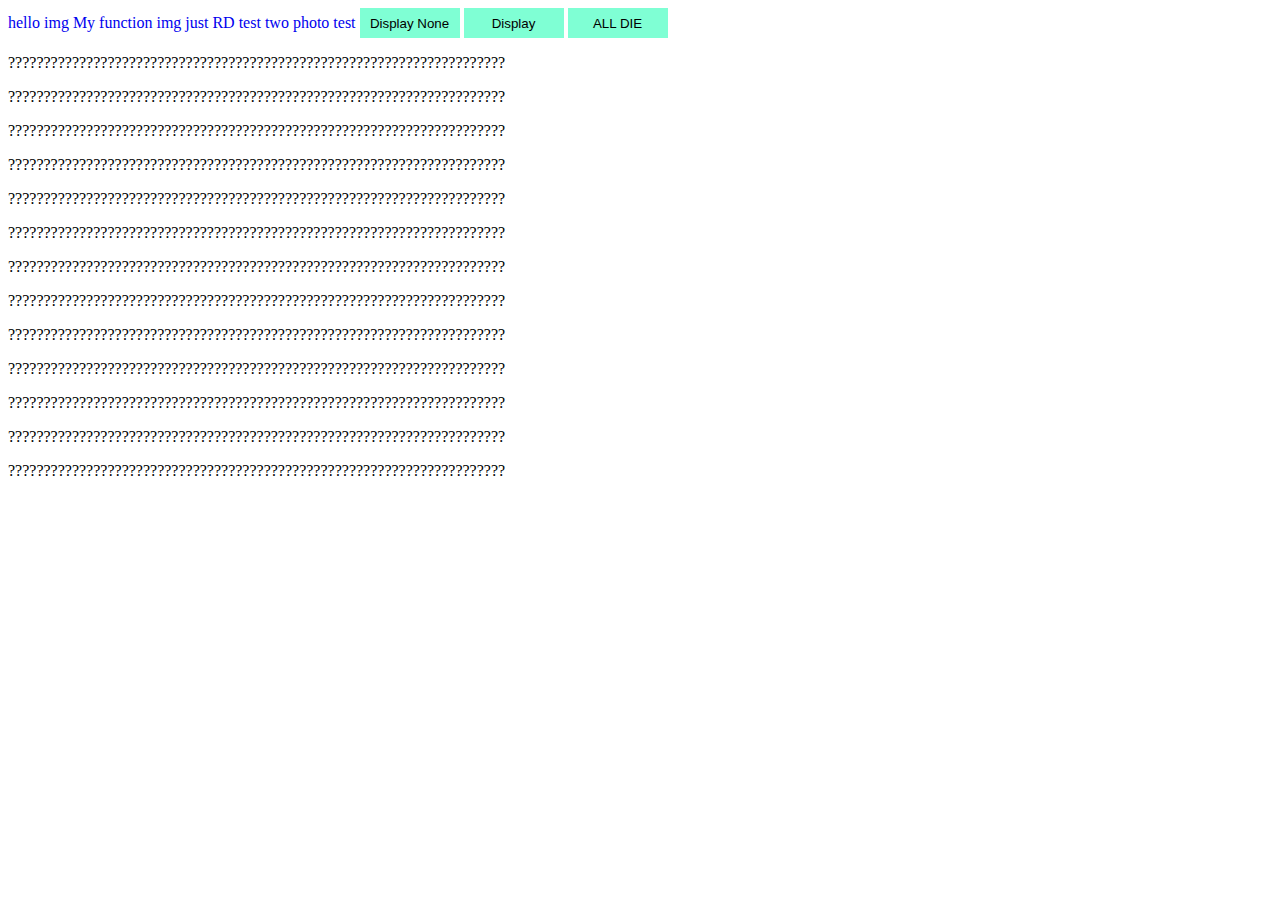
<file: 1/index.html>
<!DOCTYPE html>
<html lang="en">
<head>
    <meta charset="UTF-8">
    <meta name="viewport" content="width=device-width, initial-scale=1.0">
    <title>Document</title>
    <link rel="stylesheet" href="style.css">
</head>
<body>

    <a href="###" id="test">hello img</a>
    <a href="###" onmouseover="mouseover() " onmouseout="mouseout()">My function img</a>
    <a href="###" onmouseover="onover()" onmouseout="out()">just RD test</a>
    <a href="###" onmouseover="over()" onmouseout="out()">two photo test</a>
    <button onclick="touchDisplayNo()">Display None</button>
    <button onclick="touchDisplayYes()">Display</button>
    <button onclick="touch()">ALL DIE</button>
    <p>??????????????????????????????????????????????????????????????????????</p>
    <p>??????????????????????????????????????????????????????????????????????</p>
    <p>??????????????????????????????????????????????????????????????????????</p>
    <p>??????????????????????????????????????????????????????????????????????</p>
    <p>??????????????????????????????????????????????????????????????????????</p>
    <p>??????????????????????????????????????????????????????????????????????</p>
    <p>??????????????????????????????????????????????????????????????????????</p>
    <p>??????????????????????????????????????????????????????????????????????</p>
    <p>??????????????????????????????????????????????????????????????????????</p>
    <p>??????????????????????????????????????????????????????????????????????</p>
    <p>??????????????????????????????????????????????????????????????????????</p>
    <p>??????????????????????????????????????????????????????????????????????</p>
    <p>??????????????????????????????????????????????????????????????????????</p>

    <script>       
        var test= document.getElementById("test");
        test.onmouseover = function (){
            if (document.getElementById('dv')) {
                    document.body.removeChild(document.getElementById('dv')); //防止重复添加
                }
            var newdiv=document.createElement('div');
            newdiv.id = 'dv';
            var newimg=document.createElement('img');
            newimg.src="7.jpg";
            newimg.width = '200';//不可以加px
            newimg.height = '280';

            newdiv.appendChild(newimg);
            newdiv.style.position = 'absolute';
            newdiv.style.left = '20px';
            newdiv.style.top = '100px'

            document.body.appendChild(newdiv);
        }
        test.onmouseout = function (){
            if (document.getElementById('dv')) {
                    document.body.removeChild(document.getElementById('dv'));
                }
        }


        function mouseover(){
            var newdiv=document.createElement('div');
            newdiv.id = 'dv';
            var newimg=document.createElement('img');
            newimg.src="3.png";
            newimg.width = '200';//不可以加px
            newimg.height = '250';

            newdiv.appendChild(newimg);
            newdiv.style.position = 'absolute';
            newdiv.style.left = '80px';
            newdiv.style.top = '180px'

            document.body.appendChild(newdiv);
        }

        function mouseout(){
            if(document.getElementById('dv')){
                document.body.removeChild(document.getElementById('dv'));
            }
        }
        function onover(){
            var newdiv = document.createElement('div');
            var newimg = document.createElement('img');
            
            newdiv.id="id";
            
            newimg.src="2.png";
            newimg.width="200";
            newimg.height="200";

            newdiv.appendChild(newimg);
            newdiv.style.position="absolute";
            newdiv.style.top="280px";
            newdiv.style.left="200px";

            document.body.appendChild(newdiv);

        }
        function onout(){
            if(document.getElementById("id")){
                document.body.removeChild(document.getElementById("id"));
            }
        }
        
        function over(){
            var newdiv = document.createElement('div');
            var newimg = document.createElement('img');
            var newimg2 = document.createElement('img');
            newdiv.id="id";

            newimg.src="4.png";
            newimg.width="200";
            newimg.height="150";
            newimg2.src="41.png";
            newimg2.width="200";
            newimg2.height="280";            

            newdiv.appendChild(newimg);
            newdiv.appendChild(newimg2);
            newdiv.style.position="absolute";
            newdiv.style.top="360px";
            newdiv.style.left="320px";
            newimg2.style.position="absolute";
            newimg2.style.bottom="250px";
            newimg2.style.left="1000px";

            document.body.appendChild(newdiv);

        }
        function out(){
            if(document.getElementById('id')){
                document.body.removeChild(document.getElementById('id'));
            }
        }
        function touchDisplayNo(){
            var i = 0;
            while(i<5){
                document.getElementsByTagName('a')[i].style.display="none";
                i++;
            }
        }
        function touchDisplayYes(){
            var i = 0;
            while(i<5){
                document.getElementsByTagName('a')[i].style.display="inline";
                i++;
            }
        }

        function touch(){
            document.getElementsByTagName('button')[2].style.backgroundColor="red";
            var i=0;
            while(i=3){
                document.body.removeChild(document.getElementsByTagName('a')[0])
                i++;
            }           
            
        }
    </script>
</body>
</html>
</file>
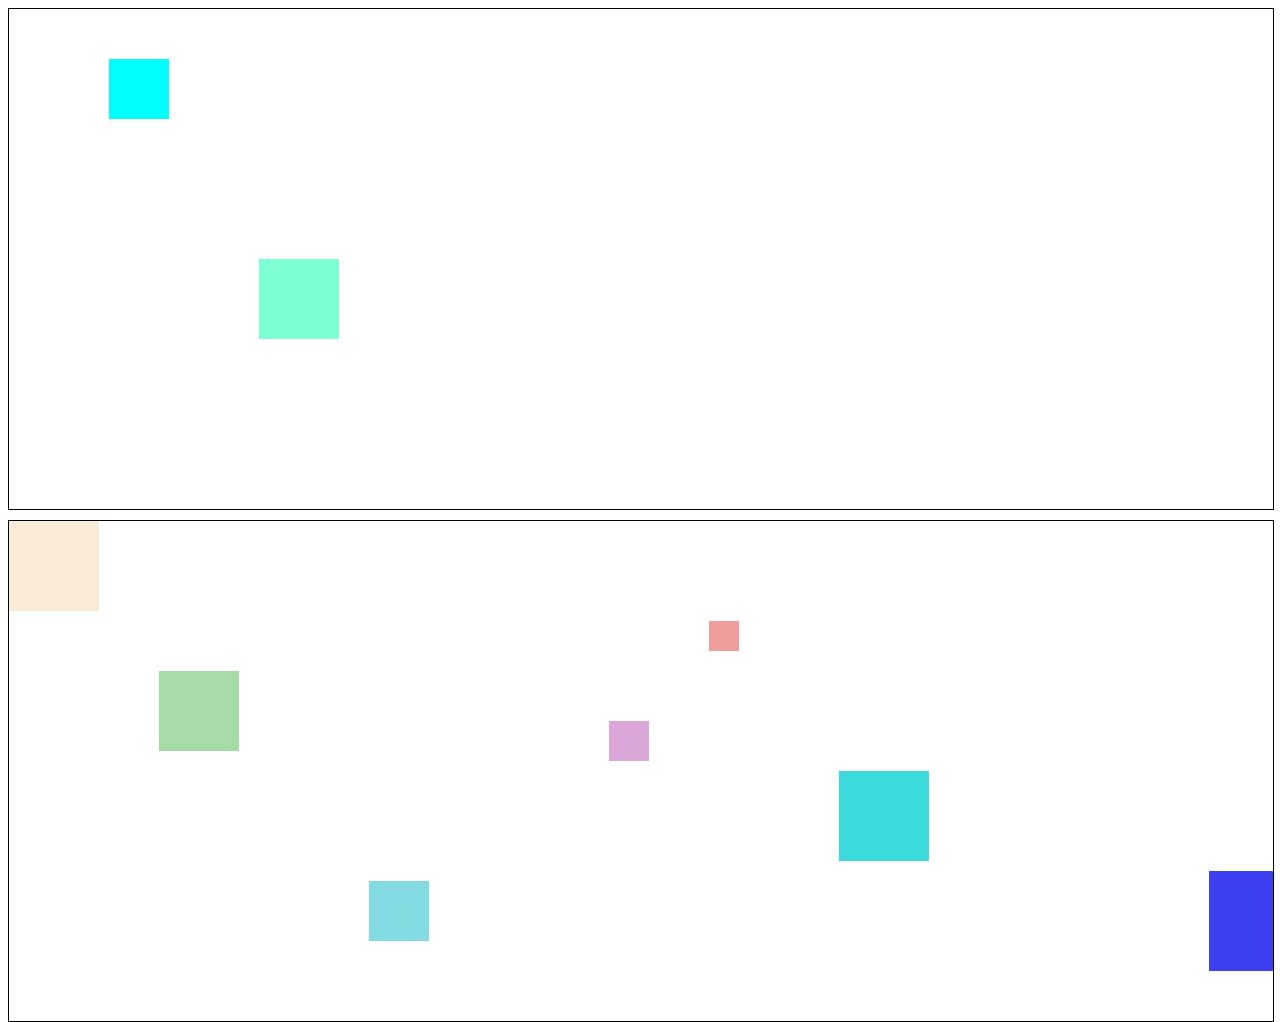
<file: 10 Square encounter detection/index.html>
<!DOCTYPE html>
<html lang="en">
<head>
    <meta charset="UTF-8">
    <meta name="viewport" content="width=device-width, initial-scale=1.0">
    <title>Square encounter detection</title>
    <link rel="stylesheet" href="style.css">
</head>
<body>
    <div id="box" class="box">
        <div id="cube1" class="cube1"></div>
        <div id="cube2" class="cube2"></div>
    </div>

    <div id="box2" class="box2">
        <div id="moveBall" class="moveBall"></div>
        <div id="fixedBall" class="ball2"></div>
        <div id="fixedBall" class="ball3"></div>
        <div id="fixedBall" class="ball4"></div>
        <div id="fixedBall" class="ball5"></div>
        <div id="fixedBall" class="ball6"></div>
        <div id="fixedBall" class="ball7"></div>
    </div>
    <script src="cubeOfBox.js"></script>
    <script src="ballOfBox2.js"></script>
</body>
</html>
</file>
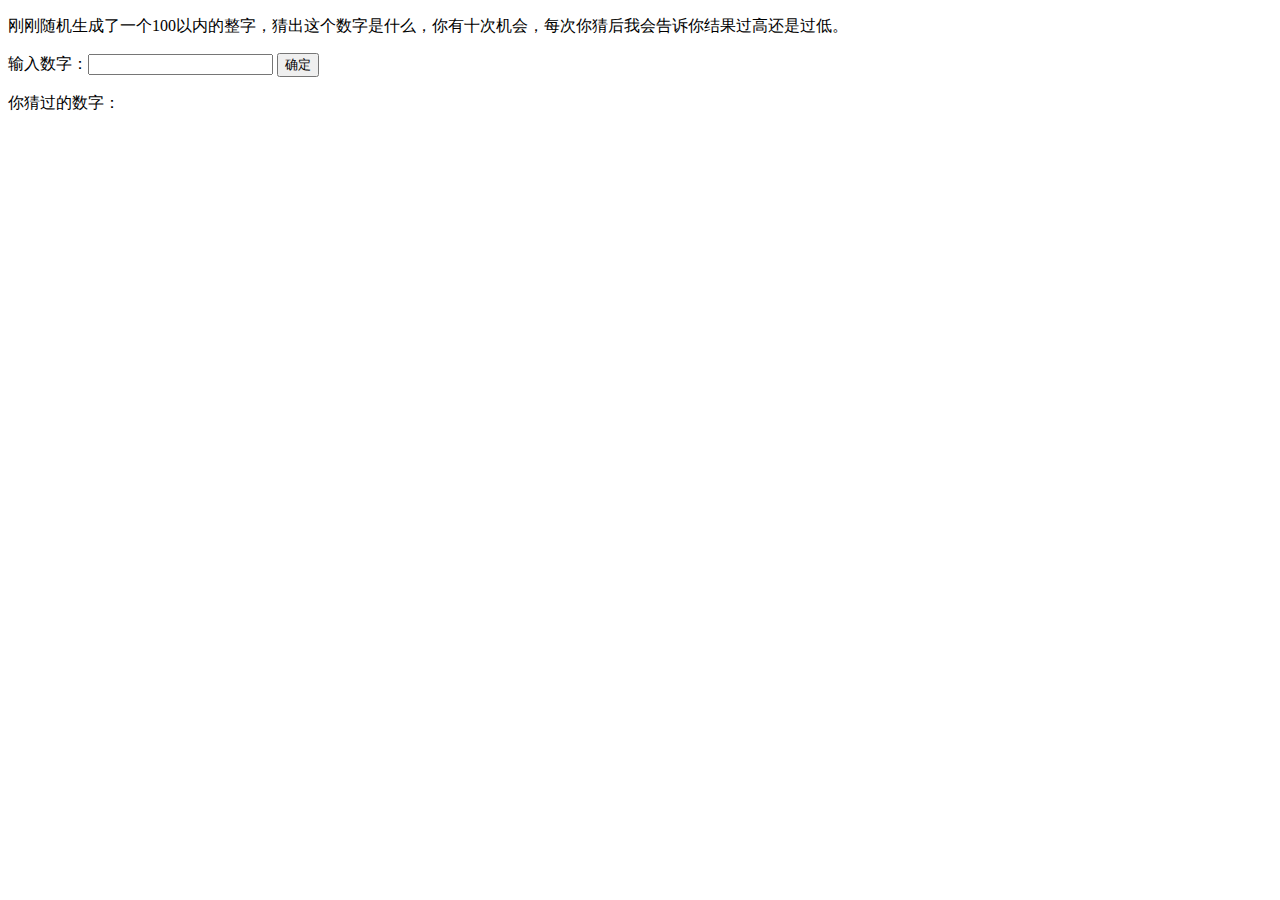
<file: 11 Guess the number game/index.html>
<!DOCTYPE html>
<html lang="en">
<head>
    <meta charset="UTF-8">
    <meta name="viewport" content="width=device-width, initial-scale=1.0">
    <title>Guess the number game</title>
    <style>
        .startGameBtn{display: none;}
    </style>
</head>
<body>
    <p>刚刚随机生成了一个100以内的整字，猜出这个数字是什么，你有十次机会，每次你猜后我会告诉你结果过高还是过低。</p>
    输入数字：<input type="text" id="enterNum">
    <button id="btn">确定</button><span></span>
    <p>你猜过的数字：<span></span></p>
    <p id="result" class="result"></p>
    <p id="prompt"></p>
    <button class="startGameBtn" id="startGameBtn">开始游戏</button>
    <script src="script.js"></script>
</body>
</html>
</file>
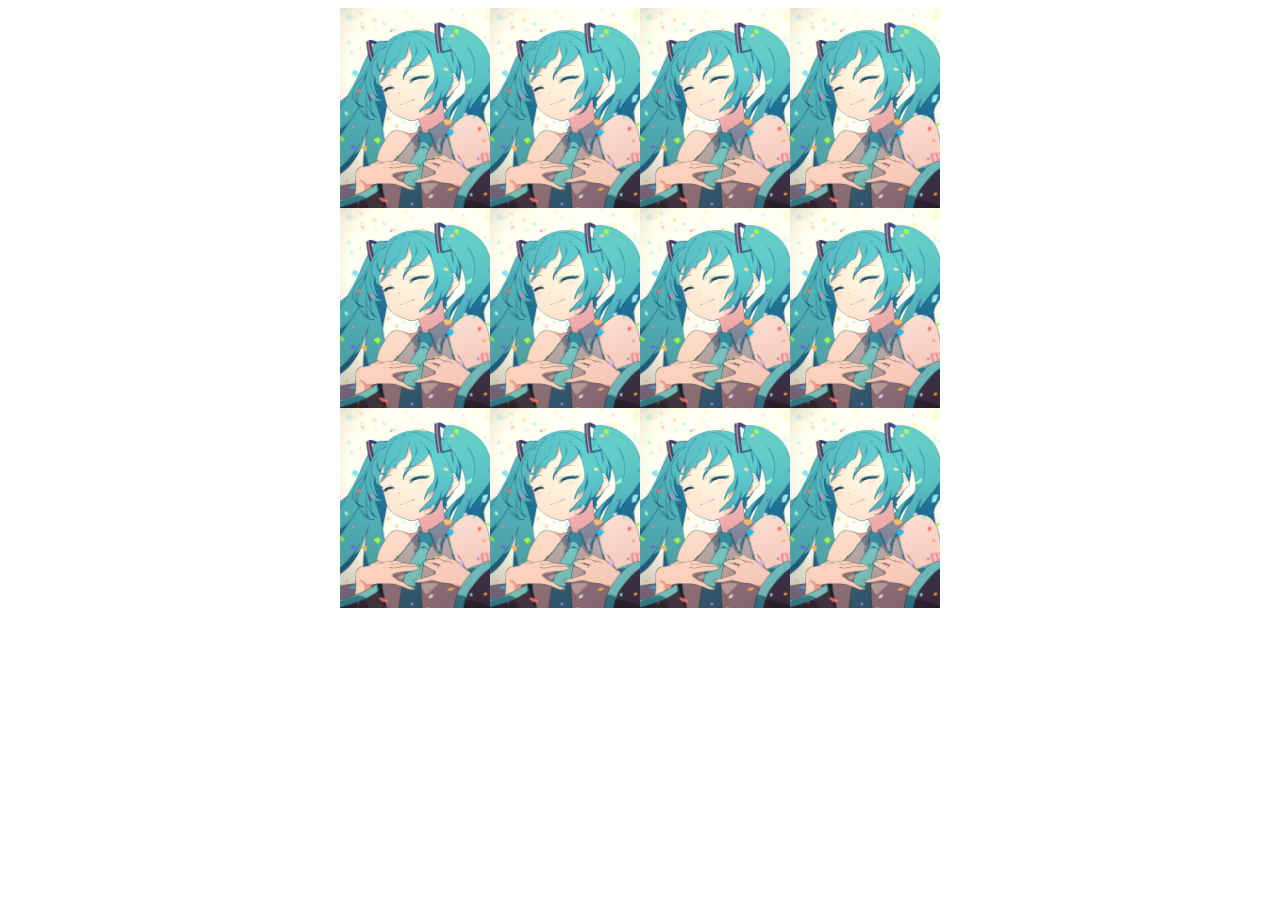
<file: 12 Memory Game/index.html>
<!DOCTYPE html>
<html lang="en">
<head>
    <meta charset="UTF-8">
    <meta name="viewport" content="width=device-width, initial-scale=1.0">
    <title>Memory Game</title>
    <link rel="stylesheet" href="style.css">
</head>
<body>
    <h1>Your win</h1>
    <div class="box">
        <img src="img/close.png" alt="photo" draggable="false">
        <img src="img/close.png" alt="photo" draggable="false">
        <img src="img/close.png" alt="photo" draggable="false">
        <img src="img/close.png" alt="photo" draggable="false">
        <img src="img/close.png" alt="photo" draggable="false">
        <img src="img/close.png" alt="photo" draggable="false">
        <img src="img/close.png" alt="photo" draggable="false">
        <img src="img/close.png" alt="photo" draggable="false">
        <img src="img/close.png" alt="photo" draggable="false">
        <img src="img/close.png" alt="photo" draggable="false">
        <img src="img/close.png" alt="photo" draggable="false">
        <img src="img/close.png" alt="photo" draggable="false">
    </div>
    <script src="script.js"></script>
</body>
</html>
</file>
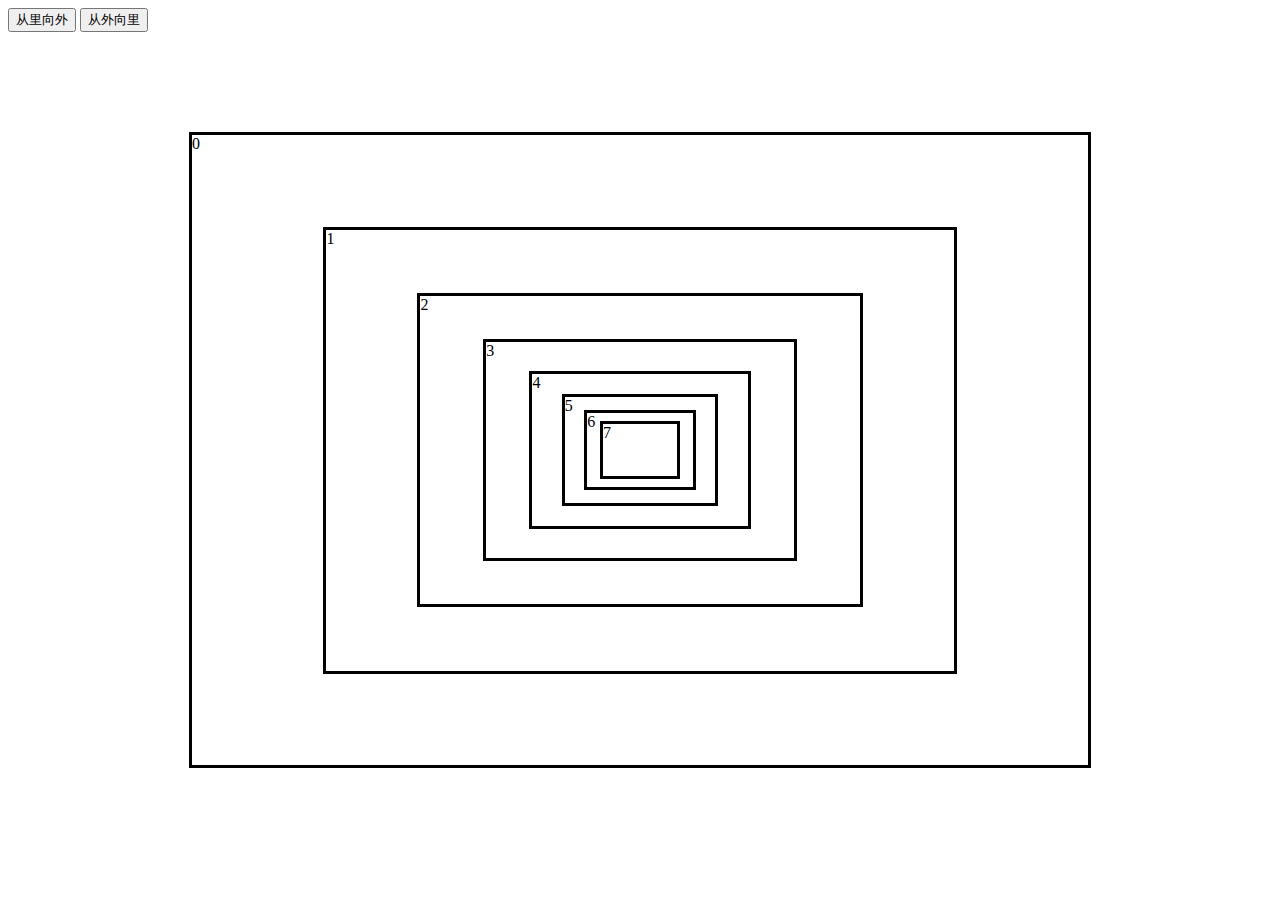
<file: 2/index.html>
<!DOCTYPE html>
<html lang="en">
<head>
    <meta charset="UTF-8">
    <meta name="viewport" content="width=device-width, initial-scale=1.0">
    <title>颜色变化</title>
    <style>
        div{outline-style: solid;width: 70%;height: 70%;
        margin: auto;
        position: absolute;
        left: 0;
        right: 0;
        top: 0;
        bottom: 0;
        background-color: rgb(255, 255, 255);}
    </style>
</head>
<body>
    <button id="inToOutBtn">从里向外</button>
    <button id="outToInBtn">从外向里</button>
    <div>0
        <div>1
            <div>2
                <div>3
                    <div>4
                        <div>5
                            <div>6
                                <div>7</div>
                            </div>
                        </div>
                    </div>
                </div>
            </div>
        </div>
    </div>
    <script>
        var inToOut = document.getElementById("inToOutBtn");
        var outToIn = document.getElementById("outToInBtn");
        var boxs =document.getElementsByTagName("div");
        inToOut.onclick=function(){
            for(var i=0;i<boxs.length-1;i++){
                boxs[i].style.backgroundColor=boxs[i+1].style.backgroundColor;
            }
            boxs[boxs.length-1].style.backgroundColor = randomColor();     
        }
        outToIn.onclick=function(){
            for(var i=boxs.length-1;i>0;i--){
                boxs[i].style.backgroundColor=boxs[i-1].style.backgroundColor;
            }
            boxs[0].style.backgroundColor = randomColor();
        }

        // 随机颜色
        function randomColor(){
            var r = Math.floor(Math.random() * 254);
            var g = Math.floor(Math.random() * 254);
            var b = Math.floor(Math.random() * 254);
            return "rgb(" + r + "," + g + "," + b + ")";
        }
    </script>
</body>
</html>
</file>
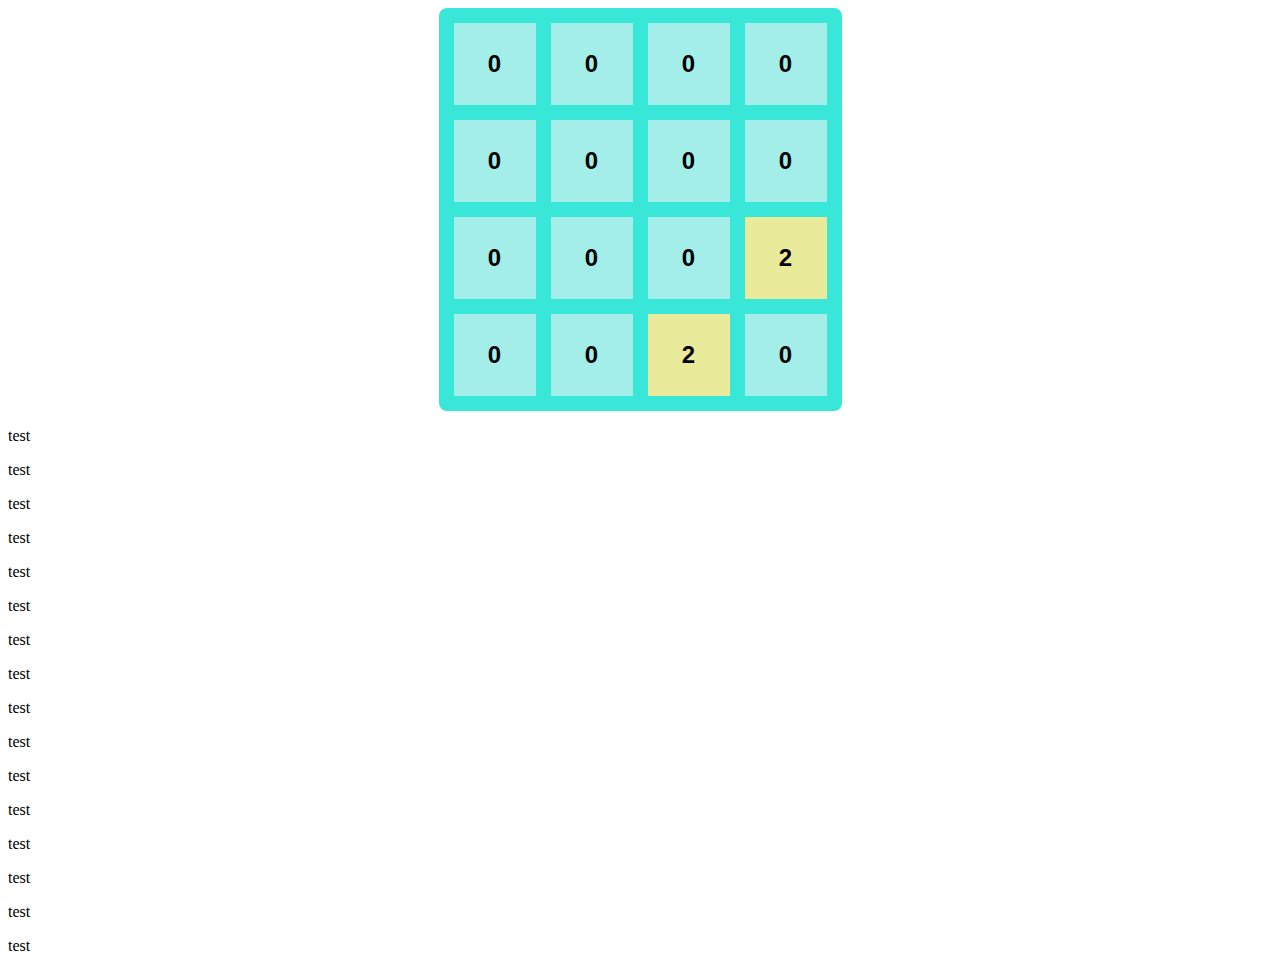
<file: 2048/index.html>
<!DOCTYPE html>
<html lang="en">
<head>
    <meta charset="UTF-8">
    <meta name="viewport" content="width=device-width, initial-scale=1.0">
    <title>2048</title>
    <link rel="stylesheet" href="style.css">
</head>
<body>
    <div class="box">
        <table>
            <tr>
                <td></td>
                <td></td>
                <td></td>
                <td></td>
            </tr>
            <tr>
                <td></td>
                <td></td>
                <td></td>
                <td></td>
            </tr>
            <tr>
                <td></td>
                <td></td>
                <td></td>
                <td></td>
            </tr>
            <tr>
                <td></td>
                <td></td>
                <td></td>
                <td></td>
            </tr>
        </table>
    </div>
    <div>
        <p>test</p>
        <p>test</p>
        <p>test</p>
        <p>test</p>
        <p>test</p>
        <p>test</p>
        <p>test</p>
        <p>test</p>
        <p>test</p>
        <p>test</p>
        <p>test</p>
        <p>test</p>
        <p>test</p>
        <p>test</p>
        <p>test</p>
        <p>test</p>
    </div>
    <script src="script.js"></script>
</body>
</html>
</file>
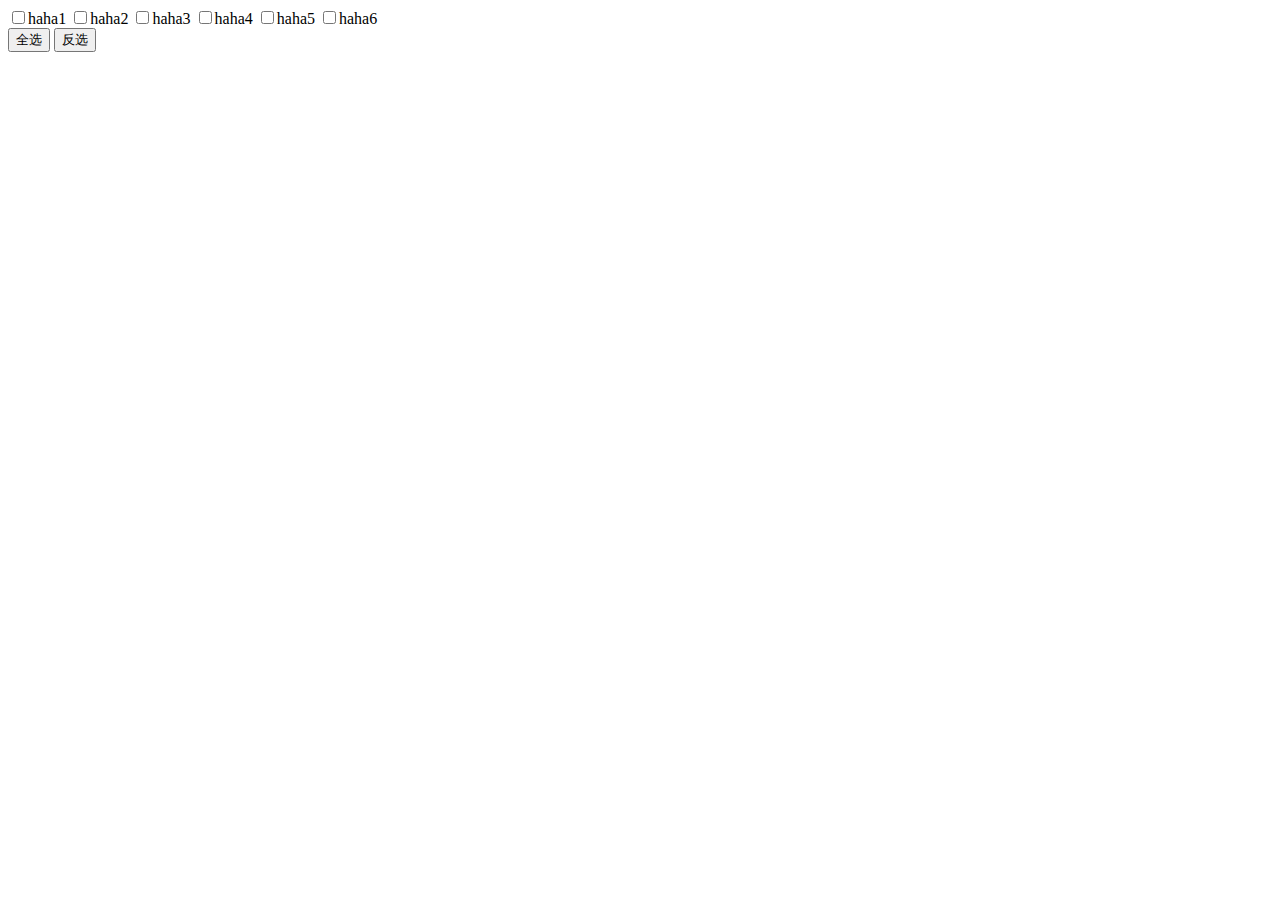
<file: 3/index.html>
<!DOCTYPE html>
<html lang="en">
<head>
    <meta charset="UTF-8">
    <meta name="viewport" content="width=device-width, initial-scale=1.0">
    <title>Document</title>
</head>
<body>
    <input type="checkbox" name="" id="" onclick="test()">haha1
    <input type="checkbox" name="" id="" onclick="test()">haha2
    <input type="checkbox" name="" id="" onclick="test()">haha3
    <input type="checkbox" name="" id="" onclick="test()">haha4
    <input type="checkbox" name="" id="" onclick="test()">haha5
    <input type="checkbox" name="" id="" onclick="test()">haha6
    <br/>
    <button id="alltrue">全选</button>
    <button id="reverse">反选</button>
    <p id="text"></p>

    <script>
        var inputbol = document.getElementsByTagName("input");
        var allTrue = document.getElementById("alltrue");
        var reverse = document.getElementById("reverse");

        allTrue.onclick=function(){
            for(var i = 0;i<inputbol.length;i++){
                inputbol[i].checked = true;
            }
            var num=0;
            for(var i = 0;i<inputbol.length;i++){
                if(inputbol[i].checked==true){
                    num+=1;
                }
            }
            document.getElementById("text").innerHTML=num;
        }

        reverse.onclick=function(){
            for(var i = 0;i<inputbol.length;i++){
                inputbol[i].checked = !inputbol[i].checked;
            }
            var num=0;
            for(var i = 0;i<inputbol.length;i++){
                if(inputbol[i].checked==true){
                    num+=1;
                }
            }
            document.getElementById("text").innerHTML=num;
        }
        for(var i = 0;i<inputbol.length;i++){
            inputbol[i].onclick = function (){
                var num=0;
                for(var i = 0;i<inputbol.length;i++){
                    if(inputbol[i].checked==true){
                        num+=1;
                    }
                }
                document.getElementById("text").innerHTML=num;
            }
        }
        

        var Arr = [1,2,3,4,5,6];
        var boo = Arr.some(function(){
            return Arr.length > 3;
        })
        console.log(boo);

        let num1 = [1,2,3];
        let num2 = num1;
        num2.push(4);
        console.log(num1);

        let nums = [3,76,2,65,43,56,21,1,5];
        function up(n1,n2){
            return n1-n2;
        }

        console.log(nums.sort(up));
        nums.sort(function(n1,n2){
            return n1-n2;
        })
        console.log(nums);

        function down(n1,n2){
            return n2-n1;
        }
        console.log(nums.sort(down));

        nums.sort(function(n1,n2){
            return n2-n1;
        })
        console.log(nums);

        var sortNumArr = [4, 3, 8, 1, 10, 7];
			sortNumArr.sort();
			console.log(sortNumArr); //[1, 10, 3, 4, 7, 8]

        var every = sortNumArr.every(function(pra){
            return pra>0;
        });
        console.log(every);//true

    </script>
</body>
</html>
</file>
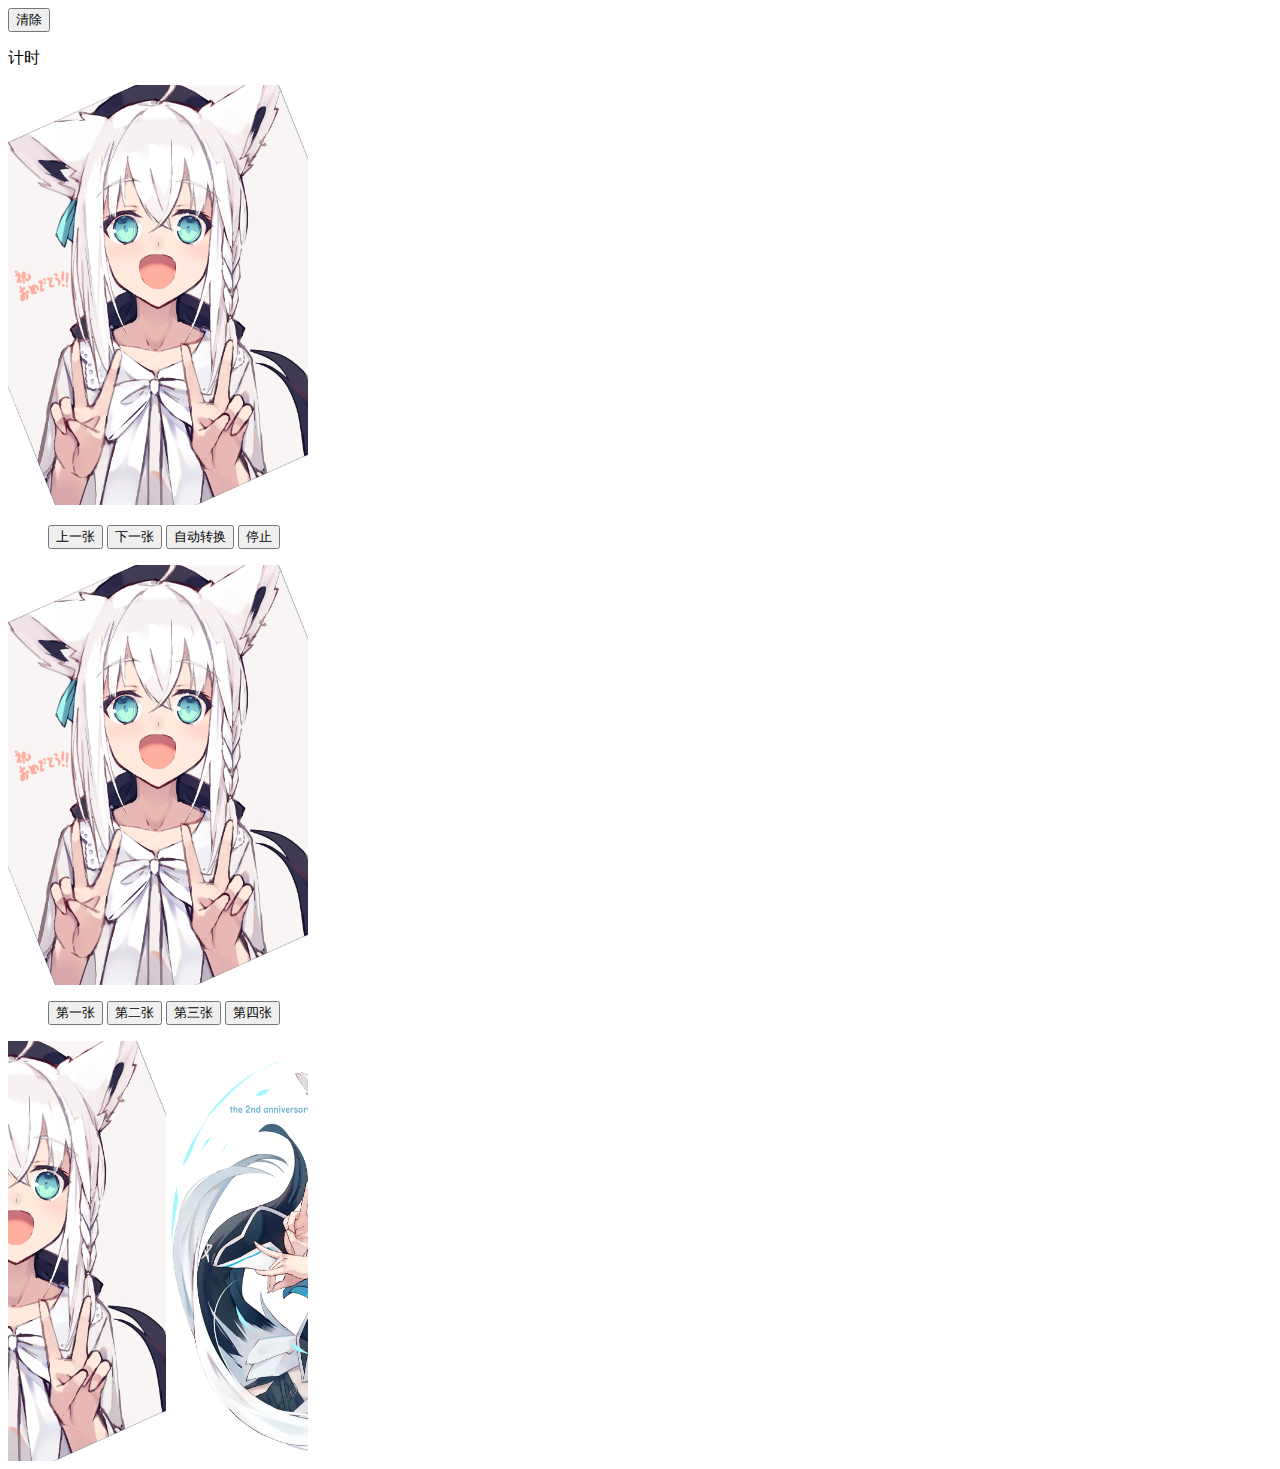
<file: 4 Switch photo/index.html>
<!DOCTYPE html>
<html lang="en">
<head>
    <meta charset="UTF-8">
    <meta name="viewport" content="width=device-width, initial-scale=1.0">
    <title>Switch photo</title>
    <style>
        img{left: 0px;width: 300px;height: 420px;}
        li{display: inline;}
        .box{width: 300px;height: 420px;overflow: hidden;position: relative;}
        .boxAutoMove{width: 300px;height: 420px;overflow: hidden;position: relative;}
        .content{width: 1600px;overflow: hidden;left: 0px;transition: 1s;position: absolute;}
        .boxAutoMoveCentent{width: 1550px;overflow: hidden;position: absolute;}
    </style>
</head>
<body>
    <button>清除</button>
    <p>计时</p>
    <img src="img/1.png" alt="">
    <ol>
        <li><button>上一张</button></li>
        <li><button>下一张</button></li>
        <li><button>自动转换</button></li>
        <li><button>停止</button></li>
    </ol>
    <!-- 点击按钮切换照片 -->
    <div class="box">
        <div class="content" id="content">
        <img src="img/1.png" alt="">
        <img src="img/2.png" alt="">
        <img src="img/3.png" alt="">
        <img src="img/4.png" alt="">
        </div>

    </div>
    <div>
        <ol>
            <li><button>第一张</button></li>
            <li><button>第二张</button></li>
            <li><button>第三张</button></li>
            <li><button>第四张</button></li>
        </ol>
    </div>
    <div class="boxAutoMove" id="boxAutoMove">
        <div class="boxAutoMoveCentent" id="boxAutoMoveCentent">
            <img src="img/1.png" alt="">
            <img src="img/2.png" alt="">
            <img src="img/3.png" alt="">
            <img src="img/4.png" alt="">
            <!-- 第一张图片 -->
            <img src="img/1.png" alt="">
        </div>
    </div>
    <script>
        var nums = 0;
        var textp=document.getElementsByTagName("p")[0];
        function fn(){
            ++nums;
            textp.innerHTML=nums;
            console.log("nums:"+nums);
        }
        var Timer=setInterval(fn,1000);

        var btn = document.getElementsByTagName("button");

        btn[0].onclick = function(){
        // 停止计时器
            clearInterval(Timer);
            if(textp){
                document.body.removeChild(textp);
            }
        }

        var imgs = ["1.png","2.png","3.png","4.png"];
        var img = document.getElementsByTagName("img")[0];
        var previous = document.getElementsByTagName("button")[1];
        var next = document.getElementsByTagName("button")[2];
        var auto = document.getElementsByTagName("button")[3];
        var stopImg = document.getElementsByTagName("button")[4];

        var num = 0;
        previous.onclick=function(){
            changeImg(-1);

        };
        next.onclick=function(){
            changeImg(1);
        }
        function changeImg (i){
            num+= i;
            num = num < 0 ? imgs.length-1:num;
            num = num > imgs.length-1 ? 0:num;
            console.log(num);
            img.src = 'img/' + imgs[num];
        }
        var timerImg;
        auto.onclick = function(){
            timerImg = setInterval(() => {
            ++num;
            num = num > imgs.length-1 ? 0 : num;
            img.src = 'img/' + imgs[num];
        }, 1000);
        // =>箭头函数
        // timerImg = setInterval(function(){
        //     ++num;
        //     num = num > imgs.length-1 ? 0 : num;
        //     img.src = 'img/' + imgs[num];
        // },1000)
        }
        stopImg.onclick = function(){
            clearInterval(timerImg);
        }
// 点击按钮切换照片
        var btnSw = document.getElementsByTagName("button");
        var content = document.getElementById("content");
        var boxAutoMoveCentent = document.getElementById("boxAutoMoveCentent");
        var movePx = 0;
        for(var i = 5;i<btn.length;i++){
            btnSw[i].index=i-5;
            btnSw[i].onclick=function(){
                content.style.left=-305 * this.index +'px';
            }
        } 
// 自动滚动
            setInterval(function(){
                movePx-=2;
                movePx = movePx <= -1220 ? 0 : movePx;
                console.log(movePx);
                boxAutoMoveCentent.style.left=movePx +'px';
            },10)
    </script>
</body>
</html>
</file>
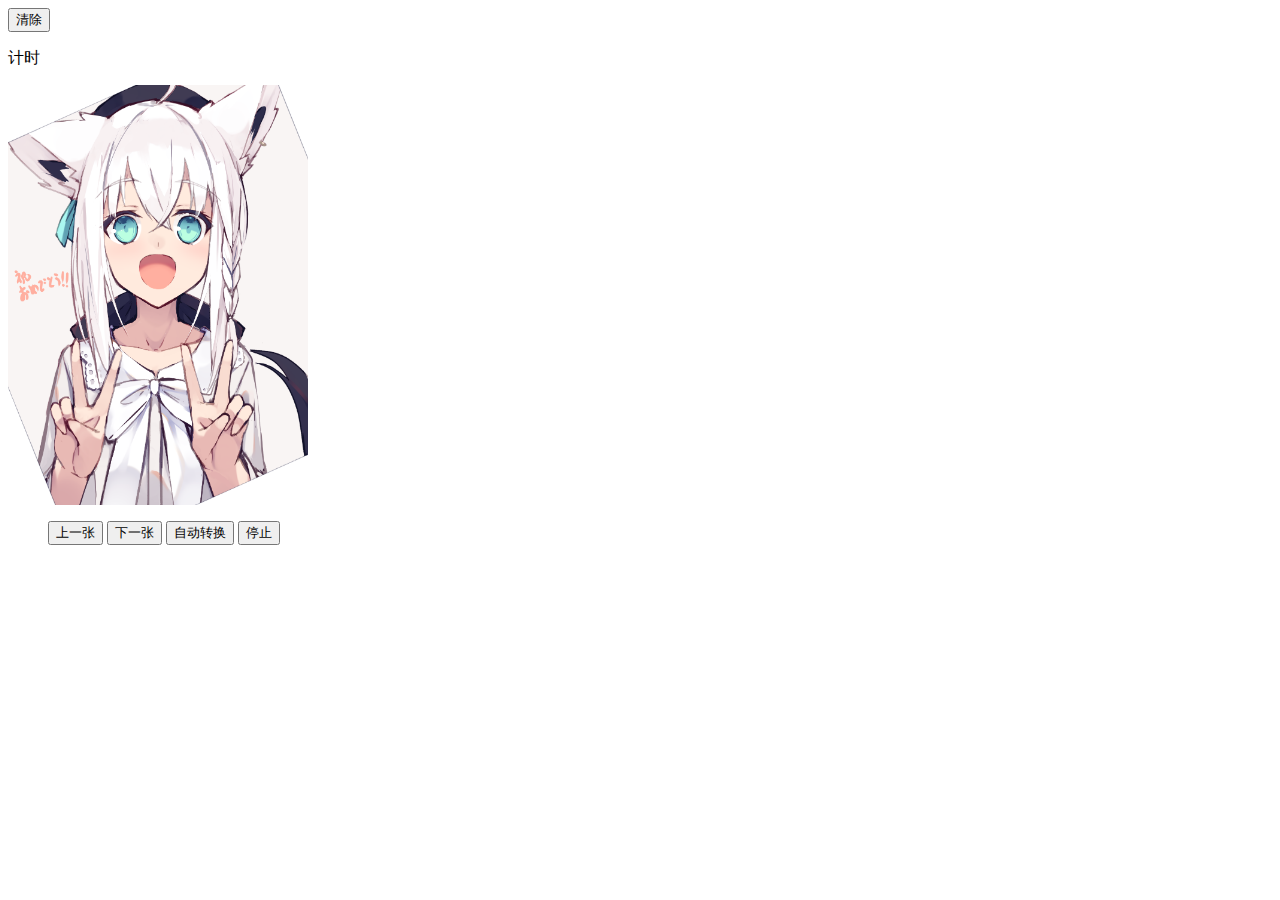
<file: 4/index.html>
<!DOCTYPE html>
<html lang="en">
<head>
    <meta charset="UTF-8">
    <meta name="viewport" content="width=device-width, initial-scale=1.0">
    <title>计时器</title>
    <style>
        img{width: 300px;height: 420px;display: block;}
        li{display: inline;}
    </style>
</head>
<body>
    <button>清除</button>
    <p>计时</p>
    <img src="img/1.png" alt="">
    <ol>
        <li><button>上一张</button></li>
        <li><button>下一张</button></li>
        <li><button>自动转换</button></li>
        <li><button>停止</button></li>
    </ol>
    <script>
        var index = 0;
        var textp=document.getElementsByTagName("p")[0];
        function fn(){
            ++index;
            textp.innerHTML=index;
            console.log(index);
        }
        var Timer=setInterval(fn,1000);

        var btn = document.getElementsByTagName("button");

        btn[0].onclick = function(){
        // 停止计时器
            clearInterval(Timer);
            if(textp){
                document.body.removeChild(textp);
            }
        }

        var imgs = ["1.png","2.png","3.png","4.png"];
        var img = document.getElementsByTagName("img")[0];
        var previous = document.getElementsByTagName("button")[1];
        var next = document.getElementsByTagName("button")[2];
        var auto = document.getElementsByTagName("button")[3];
        var stopImg = document.getElementsByTagName("button")[4];

        var num = 0;
        previous.onclick=function(){
            changeImg(-1);

        };
        next.onclick=function(){
            changeImg(1);
        }
        function changeImg (i){
            num+= i;
            num = num < 0 ? imgs.length-1:num;
            num = num > imgs.length-1 ? 0:num;
            console.log(num);
            img.src = 'img/' + imgs[num];
        }
        var timerImg;
        auto.onclick = function(){
            timerImg = setInterval(() => {
            ++num;
            num = num > imgs.length-1 ? 0 : num;
            img.src = 'img/' + imgs[num];
        }, 1000);
        // =>箭头函数
        // timerImg = setInterval(function(){
        //     ++num;
        //     num = num > imgs.length-1 ? 0 : num;
        //     img.src = 'img/' + imgs[num];
        // },1000)
        }
        stopImg.onclick = function(){
            clearInterval(timerImg);
        }
    </script>
</body>
</html>
</file>
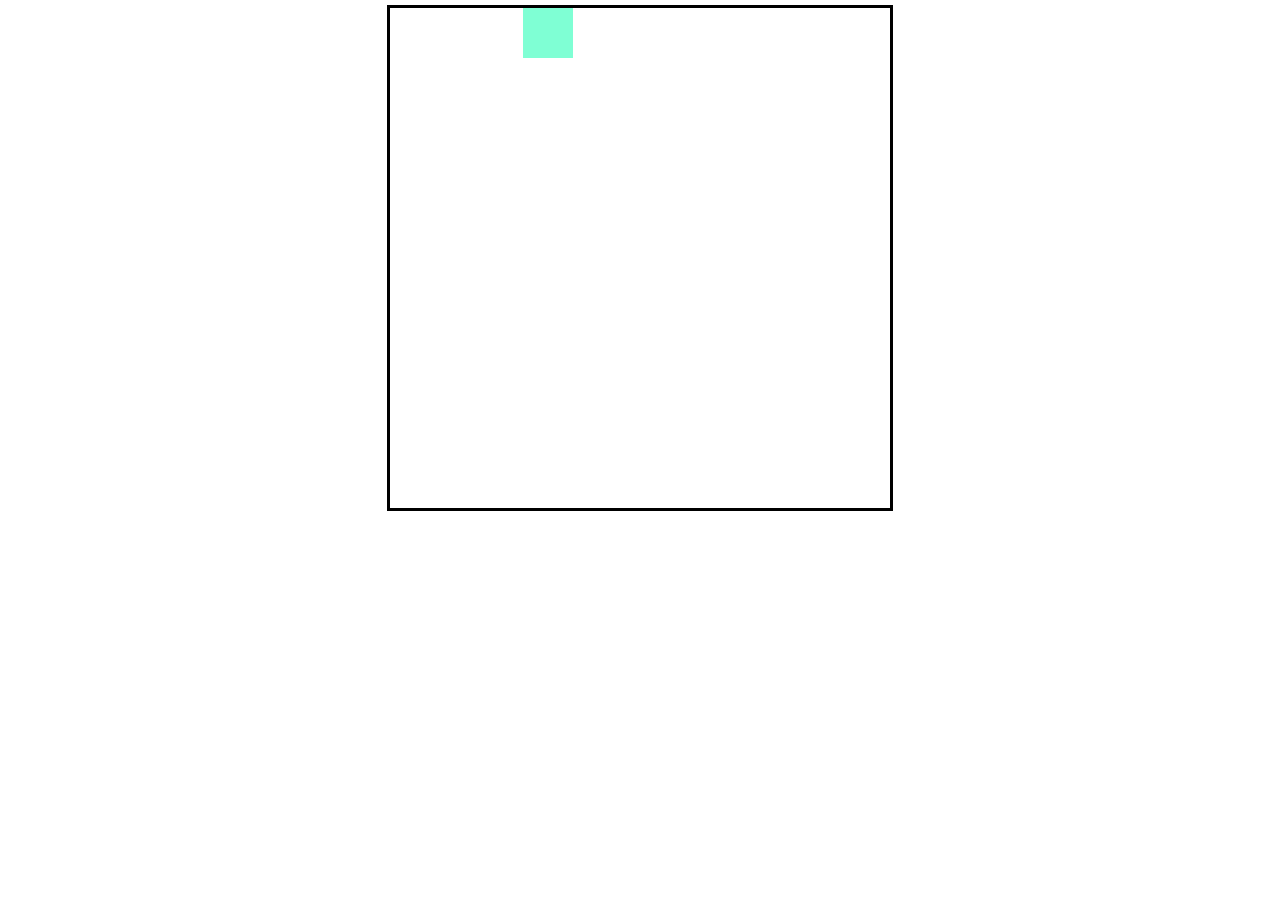
<file: 5 The boring square moves in a loop/index.html>
<!DOCTYPE html>
<html lang="en">
<head>
    <meta charset="UTF-8">
    <meta name="viewport" content="width=device-width, initial-scale=1.0">
    <title>无聊的方块循环运动</title>

    <link rel="stylesheet" href="style.css">
</head>
<body>

    <div class="box" id="idBox">
        <div class="cube" id="idCube"></div>
    </div>
    <script>
        var cube = document.getElementById("idCube");
        var box = document.getElementById("idBox");
        var onLeft=0;
        var onTop=0;
        var onRight=450;
        var onBottom=450;
        setInterval(function(){
            onLeft +=1;
            cube.style.left = onLeft +'px';
            if(onLeft>=450){
                onLeft = 449;
                onTop+=1;
                cube.style.top = onTop +'px';
                if(onTop>=450){
                    onTop=449;
                    onRight+=-1;
                    cube.style.left = onRight +'px';
                    if(onRight<=0){
                        onRight=1;
                        onBottom+=-1;
                        cube.style.top = onBottom+'px';
                        if(onBottom<=0){
                            onLeft=0;
                            onTop=0;
                            onRight=450;
                            onBottom=450;
                        }
                    }
                }
            }
        },5);                 
    </script>
</body>
</html>
</file>
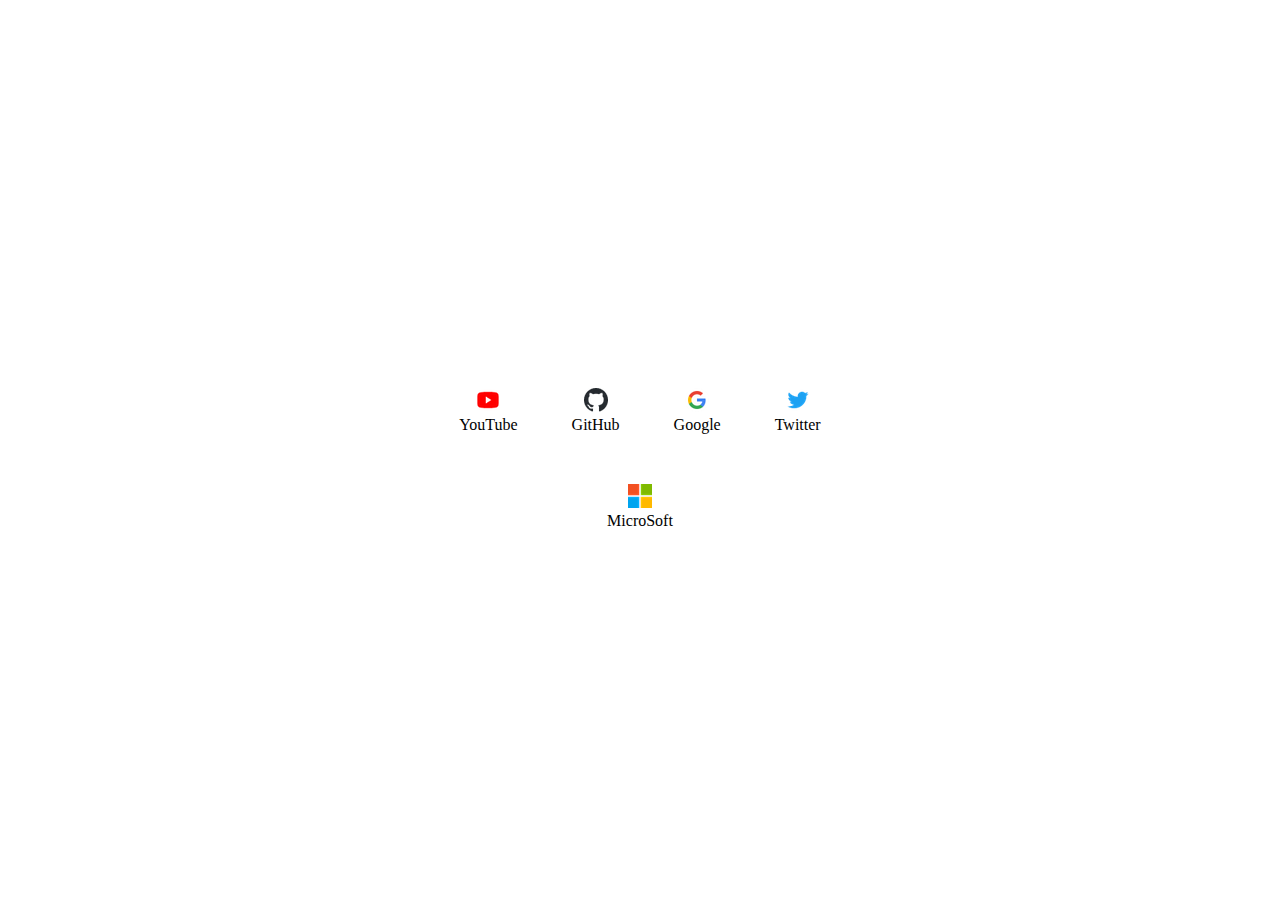
<file: 6 Switch display font/index.html>
<!DOCTYPE html>
<html lang="en">
<head>
    <meta charset="UTF-8">
    <meta name="viewport" content="width=device-width, initial-scale=1.0">
    <title>Switch display font</title>
    <link rel="stylesheet" href="style.css">
</head>
<body>
    <div class="box" id="box">
        <div>
            <a href="https://www.youtube.com"><h2>YouTube</h2></a>
            <p>YouTube is an American online video-sharing platform headquartered in San Bruno, California.</p>
        </div>
        <div>
            <a href="https://www.github.com"><h2>GitHub</h2></a>
            <p>GitHub, Inc. is a subsidiary of Microsoft which provides hosting for software development and version control using Git.</p>
        </div>
        <div>
            <a href="https://www.Google.com"><h2>Google</h2></a>
            <p>Google, LLC is an American multinational technology company that specializes in Internet-related services and products, which include online advertising technologies, a search engine, cloud computing, software, and hardware.</p>
        </div>
        <div>
            <a href="https://www.twitter.com"><h2>Twitter</h2></a>
            <p>Twitter is an American microblogging and social networking service on which users post and interact with messages known as "tweets".</p>
        </div>
        <div>
            <a href="https://www.microsoft.com"><h2>Microsoft</h2></a>
            <p>Microsoft Corporation is an American multinational technology company with headquarters in Redmond, Washington.</p>
        </div>
    </div>
    <!-- <table>
        <tr>
            <td>
                <img src="img/youtube.png" alt="photo"><br/>
                Youtube</td>
            <td>
                <img src="img/github.png" alt="photo"><br/>
                GitHub</td>
            <td>
                <img src="img/google.png" alt="photo"><br/>
                Google</td>
            <td>
                <img src="img/twitter.png" alt="photo"><br/>
                Twitter</td>
            <td>
                <img src="img/microsoft.png" alt="photo"><br/>
                MicroSoft</td>
        </tr>
    </table> -->
    <div class="content" id="content">
        <ol>
            <!-- <a href="https://www.youtube.com/"> -->
            <li>
                <img src="img/youtube.png" alt="photo"><br/>
            YouTube
            </li>                
            <!-- </a> -->
            <li>
                <img src="img/github.png" alt="photo"><br/>
                GitHub
            </li>
            <li>
                <img src="img/google.png" alt="photo"><br/>
                Google
            </li>
            <li>
                <img src="img/twitter.png" alt="photo"><br/>
                Twitter
            </li>
            <li>
                <img src="img/microsoft.png" alt="photo"><br/>
                MicroSoft
            </li>
        </ol>        
    </div>
    <script src="script.js"></script>
</body>
</html>
</file>
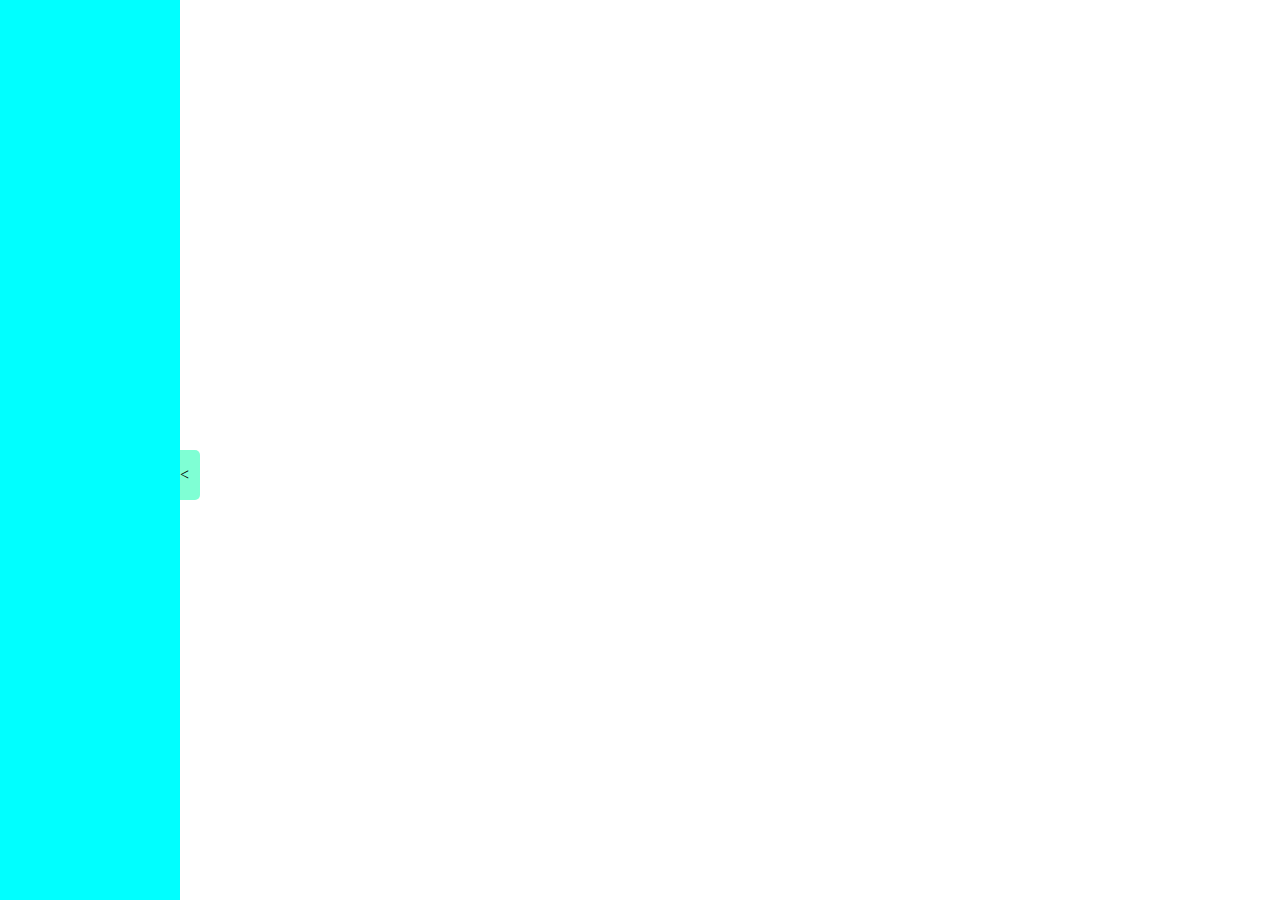
<file: 7 Side navigation bar/index.html>
<!DOCTYPE html>
<html lang="en">
<head>
    <meta charset="UTF-8">
    <meta name="viewport" content="width=device-width, initial-scale=1.0">
    <title>Side navigation bar</title>
    <link rel="stylesheet" href="style.css">
</head>
<body>
    <div id="sideNav" class="sideNav">
        <span><</span>
    </div>
    <script src="script.js"></script>
</body>
</html>
</file>
<file: 1/style.css>
a{text-decoration: none;}
button{background-color: aquamarine;border: 0em;width: 100px;height: 30px;}
</file>
<file: 10 Square encounter detection/style.css>
.box{
    width: 100%;
    height: 500px;
    border: 1px solid black;
    overflow: hidden;
    position: relative;
}
.cube1{
    background-color: aqua;
    width: 60px;
    height: 60px;
    position: absolute;
    top: 50px;
    left: 100px;
}
.cube2{
    background-color: aquamarine;
    width: 80px;
    height: 80px;
    position: absolute;
    top: 250px;
    left: 250px;
}
.box2{
    width: 100%;
    height: 500px;
    border: 1px solid black;
    overflow: hidden;
    position: relative;
    top: 10px;
}
.moveBall{
    background-color: antiquewhite;
    width: 90px;
    height: 90px;
    position: absolute;
}
.ball2{
    background-color: rgb(166, 219, 166);
    width: 80px;
    height: 80px;
    position: absolute;
    left: 150px;
    top: 150px;
}
.ball3{
    background-color: rgb(131, 218, 224);
    width: 60px;
    height: 60px;
    position: absolute;
    left: 360px;
    top: 360px;
}
.ball4{
    background-color: rgb(219, 166, 216);
    width: 40px;
    height: 40px;
    position: absolute;
    left: 600px;
    top: 200px;
}
.ball5{
    background-color: rgb(240, 157, 157);
    width: 30px;
    height: 30px;
    position: absolute;
    left: 700px;
    top: 100px;
}
.ball6{
    background-color: rgb(60, 218, 218);
    width: 90px;
    height: 90px;
    position: absolute;
    left: 830px;
    top: 250px;
}
.ball7{
    background-color: rgb(61, 64, 240);
    width: 100px;
    height: 100px;
    position: absolute;
    left: 1200px;
    top: 350px;
}
</file>
<file: 12 Memory Game/style.css>
.box {
    display: flex;
    flex-wrap: wrap;
    width: 600px;
    height: 200px;
    margin-left: auto;
    margin-right: auto;
  }
  img{
      width: 150px;
      height: 200px;
      
}
h1{
  display: none;
  text-align: center;
}
</file>
<file: 2048/style.css>
table,tr,td{
    /* border: 0px solid gray; */
    border-radius: 8px;
    margin-left: auto;
    margin-right: auto;
    border-collapse: separate; 
    border-spacing: 15px;
    background-color: rgb(57, 231, 217);
}
td{
    width: 80px;
    height: 80px;
    border-radius: 0px;
    text-align: center;
    font-family: "Gill Sans", sans-serif;
    font-weight: bold;
    font-size: 24px;
    background-color: rgb(163, 238, 232);
}
.td2{
    background-color: rgb(233, 235, 154);
}
.td4{
    background-color: rgb(245, 206, 156);
}
.td8{
    background-color: rgb(224, 141, 115);
}
.td16{
    background-color: rgb(64, 192, 85);
}
.td32{
    background-color: rgb(115, 122, 224);
}
.td64{
    background-color: rgb(217, 224, 115);
}
.td128{
    background-color: rgb(206, 115, 224);
}
.td256{
    background-color: rgb(38, 230, 150);
}
.td512{
    background-color: rgb(115, 171, 224);
}
.td1024{
    background-color: rgb(158, 224, 115);
}
.td2048{
    background-color: rgb(224, 115, 115);
}
.td4096{
    background-color: rgb(115, 117, 224);
}
</file>
<file: 5 The boring square moves in a loop/style.css>
.box{position: relative;outline-style: solid;width: 500px;height: 500px;margin-left: auto;margin-right: auto;}
.cube{background-color: aquamarine;width: 50px;height: 50px;border: none;position: absolute;}
</file>
<file: 6 Switch display font/style.css>
/* table, tr, td{margin-left: auto;
    margin-right: auto;
    margin-top: 10%;
    font-size: 10px;}
td{width: 100px;
    height: 100px;
    text-align: center;}
td:hover{background-color: rgb(209, 206, 206);} */
.box h2{text-align: center;}
.box div{display: none;}
.box p{white-space: pre-wrap;}
.content{margin-left: auto;
        margin-right: auto;
        width: 40%;
        /* border: 1px solid black; */
        text-align: center;}
ol{text-align: center;
    margin: 0px;
    padding:0px; }
a{text-decoration: none;
    color: black;}
li{list-style: none;
    display: inline-block;
    padding: 25px;
    text-decoration: none;}
li:hover{background-color: rgb(226, 225, 225);}
.box{margin-left: auto;
    margin-right: auto;
    margin-top: 5%;
    width: 35%;
    height: 300px;
    /* border: 1px solid black; */
}
</file>
<file: 7 Side navigation bar/style.css>
body{margin: 0%;}
.sideNav{height: 100%;
        width: 180px;
        position: fixed;
        background-color: aqua;
        top: 0px;
        left: 0px;
        transition: all 1s;
    }
.sideNav span{background-color: aquamarine;
            display: flex;
            width: 20px;
            height: 50px;
            line-height: 50px;
            position: absolute;
            left: 180px;
            top: 50%;
            border-radius: 0px 5px 5px 0px;
        }
</file>
